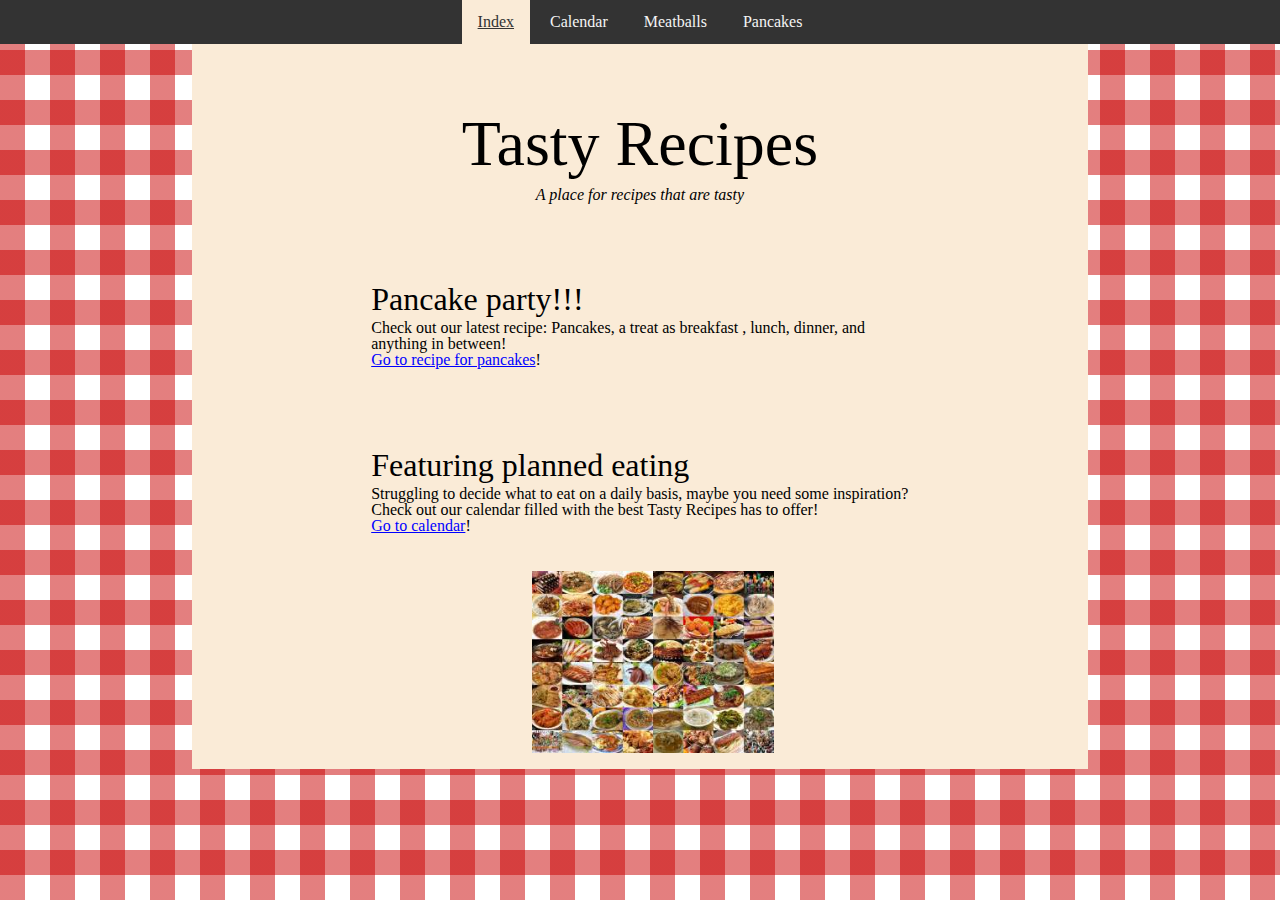
<file: index.html>
<!DOCTYPE html>
<html lang="en">
<head>
  <meta charset="UTF-8">
  <title>Index TR</title>
  <meta name="viewport" content="width=device-width, initial-scale=1.0" />
  <link rel="stylesheet" type="text/css" href="resources/css/reset.css" />
  <link rel="stylesheet" type="text/css" href="resources/css/base.css" />
  <link rel="stylesheet" type="text/css" href="resources/css/nav.css" />
  <link rel="stylesheet" type="text/css" href="resources/css/button.css" />
  <link rel="stylesheet" type="text/css" href="resources/css/index.css" />
</head>
<body>
<div id="top-wrap">
    <nav>
        <ul>
            <li><a id="current-page" href="index.html">Index</a></li>
            <li><a href="calendar.html">Calendar</a></li>
            <li><a href="recipes-meatballs.html">Meatballs</a></li>
            <li><a href="recipes-pancakes.html">Pancakes</a></li>
        </ul>
        <div id="dropdown">  <button id="dropbtn">Navigation</button>
          <div id="dropdown-content">
            <a href="index.html">Index</a>
            <a href="calendar.html">Calendar</a>
            <a href="recipes-meatballs.html">Meatballs</a>
            <a href="recipes-pancakes.html">Pancakes</a>
          </div>
        </div>
    </nav>
</div>

<div id="page-wrap">
  <main>
    <header>
      <h1>Tasty Recipes</h1>
      <p>A place for recipes that are tasty</p>
    </header>

    <section>
      <div class="new-recipe">
        <h2>Pancake party!!!</h2>
        <p>Check out our latest recipe: Pancakes, a treat as breakfast
          , lunch, dinner, and anything in between!<br />
          <a href="recipes-pancakes.html">Go to recipe for pancakes</a>!</p>
      </div>

      <div class="calendar-promo">
        <h2>Featuring planned eating</h2>
        <p>Struggling to decide what to eat on a daily basis, maybe you need some inspiration?
        Check out our calendar filled with the best Tasty Recipes has to offer!<br />
        <a href="calendar.html">Go to calendar</a>!</p>
      </div>

      <figure><img src="resources/images/manyfood.jpg" alt="A cornucopia of delicious food" /> </figure>

    </section>
  </main>
</div>

</body>
</html>
</file>
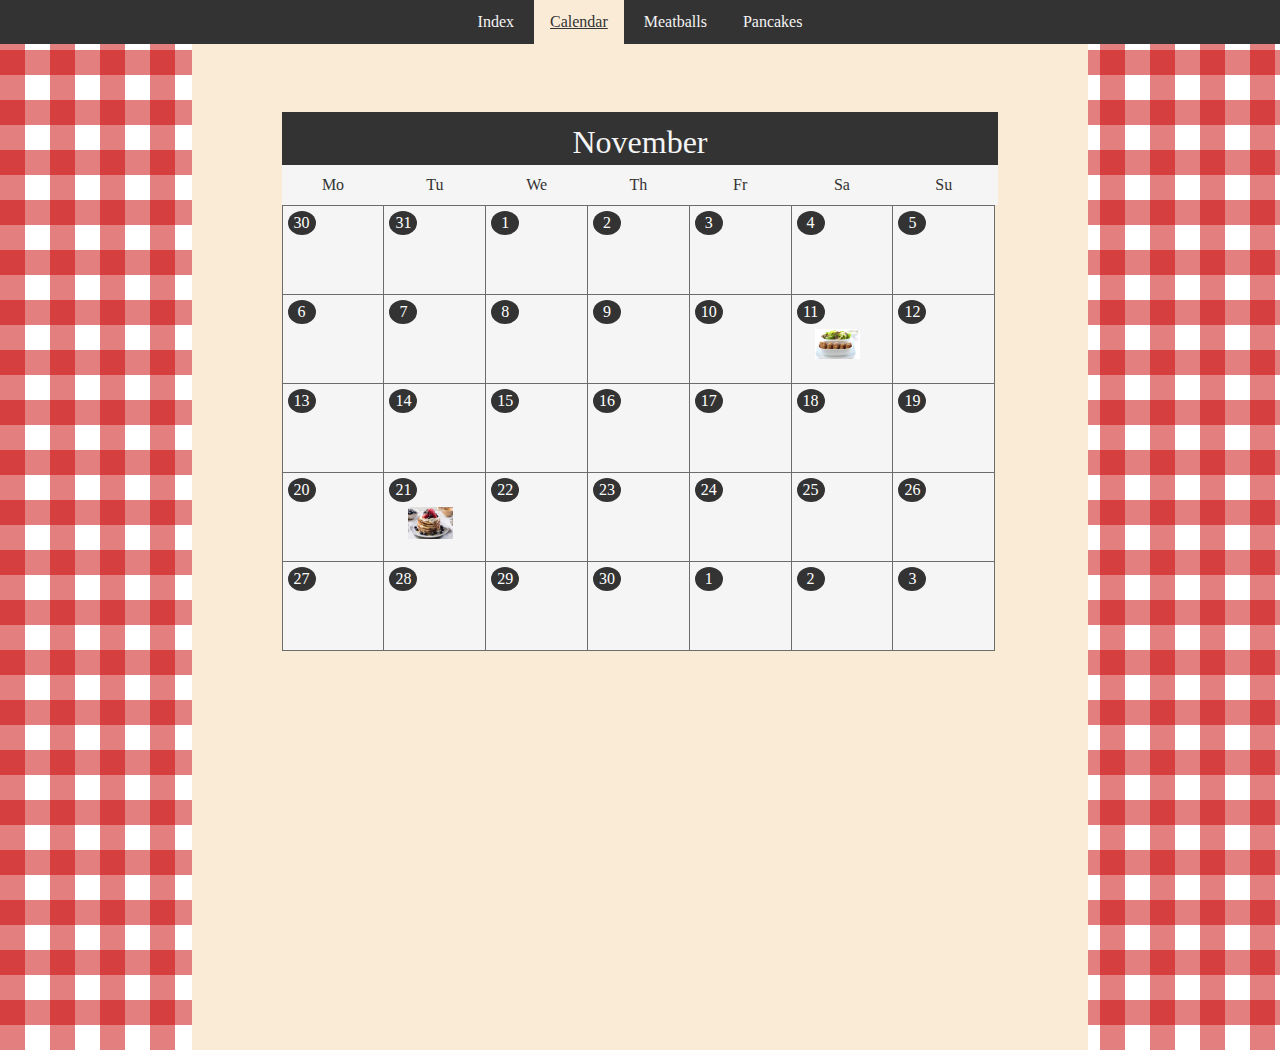
<file: calendar.html>
<!DOCTYPE html>
<html lang="en">
<head>
    <meta charset="UTF-8">
    <title>Calendar</title>
    <meta name="viewport" content="width=device-width, initial-scale=1.0" />
    <link rel="stylesheet" type="text/css" href="resources/css/reset.css" />
    <link rel="stylesheet" type="text/css" href="resources/css/base.css" />
    <link rel="stylesheet" type="text/css" href="resources/css/nav.css" />
    <link rel="stylesheet" type="text/css" href="resources/css/button.css" />
    <link rel="stylesheet" type="text/css" href="resources/css/respcalendar.css" />
</head>
<body>
<div id="top-wrap">
    <nav>
        <ul>
            <li><a href="index.html">Index</a></li>
            <li><a id="current-page" href="calendar.html">Calendar</a></li>
            <li><a href="recipes-meatballs.html">Meatballs</a></li>
            <li><a href="recipes-pancakes.html">Pancakes</a></li>
        </ul>
      <div id="dropdown">  <button id="dropbtn">Navigation</button>
        <div id="dropdown-content">
          <a href="index.html">Index</a>
          <a href="calendar.html">Calendar</a>
          <a href="recipes-meatballs.html">Meatballs</a>
          <a href="recipes-pancakes.html">Pancakes</a>
        </div>
      </div>
    </nav>
</div>

<div id="page-wrap">
  <!--https://responsivedesign.is/patterns/calendar/-->
  <header class="month-label">
        <h3>November</h3>
  </header>
  <div id="calendar">
    <ul class="weekdays">
      <li>Mo</li>
      <li>Tu</li>
      <li>We</li>
      <li>Th</li>
      <li>Fr</li>
      <li>Sa</li>
      <li>Su</li>
    </ul>
    <!-- Row 1 -->
    <ul class="days">
      <li class="day other-month">
        <div class="date">30</div>
      </li>
      <li class="day other-month">
        <div class="date">31</div>
      </li>
      <li class="day"><div class="date">1</div></li>
      <li class="day"><div class="date">2</div></li>
      <li class="day"><div class="date">3</div></li>
      <li class="day"><div class="date">4</div></li>
      <li class="day"><div class="date">5</div></li>
    </ul>
    <!-- Row 2 -->
    <ul class="days">
      <li class="day"><div class="date">6</div></li>
      <li class="day"><div class="date">7</div></li>
      <li class="day"><div class="date">8</div></li>
      <li class="day"><div class="date">9</div></li>
      <li class="day"><div class="date">10</div></li>
      <li class="day"><div class="date">11</div>
        <a href="recipes-meatballs.html">
          <img class="img-link" src="resources/images/img_meatballs.jpg" alt="Food of the day: meatballs"/>
        </a>
      </li>
      <li class="day"><div class="date">12</div></li>
    </ul>
    <!-- Row 3 -->
    <ul class="days">
      <li class="day">
        <div class="date">13</div>
      </li>
      <li class="day"><div class="date">14</div></li>
      <li class="day"><div class="date">15</div></li>
      <li class="day"><div class="date">16</div></li>
      <li class="day"><div class="date">17</div></li>
      <li class="day"><div class="date">18</div></li>
      <li class="day"><div class="date">19</div></li>
    </ul>
    <!-- Row 4 -->
    <ul class="days">
      <li class="day"><div class="date">20</div></li>
      <li class="day"><div class="date">21</div>
        <a href="recipes-pancakes.html">
          <img class="img-link" src="resources/images/img_pancakes.jpg" alt="Food of the day: pancakes"/>
        </a>
      </li>
      <li class="day"><div class="date">22</div></li>
      <li class="day"><div class="date">23</div></li>
      <li class="day"><div class="date">24</div></li>
      <li class="day"><div class="date">25</div></li>
      <li class="day"><div class="date">26</div></li>
    </ul>
    <!-- Row 5 -->
    <ul class="days">
      <li class="day"><div class="date">27</div></li>
      <li class="day"><div class="date">28</div></li>
      <li class="day"><div class="date">29</div></li>
      <li class="day"><div class="date">30</div></li>
      <li class="day other-month"><div class="date">1</div></li>
      <li class="day other-month"><div class="date">2</div></li>
      <li class="day other-month"><div class="date">3</div></li>
    </ul>
  </div>
</div>
</body>
</html>
</file>
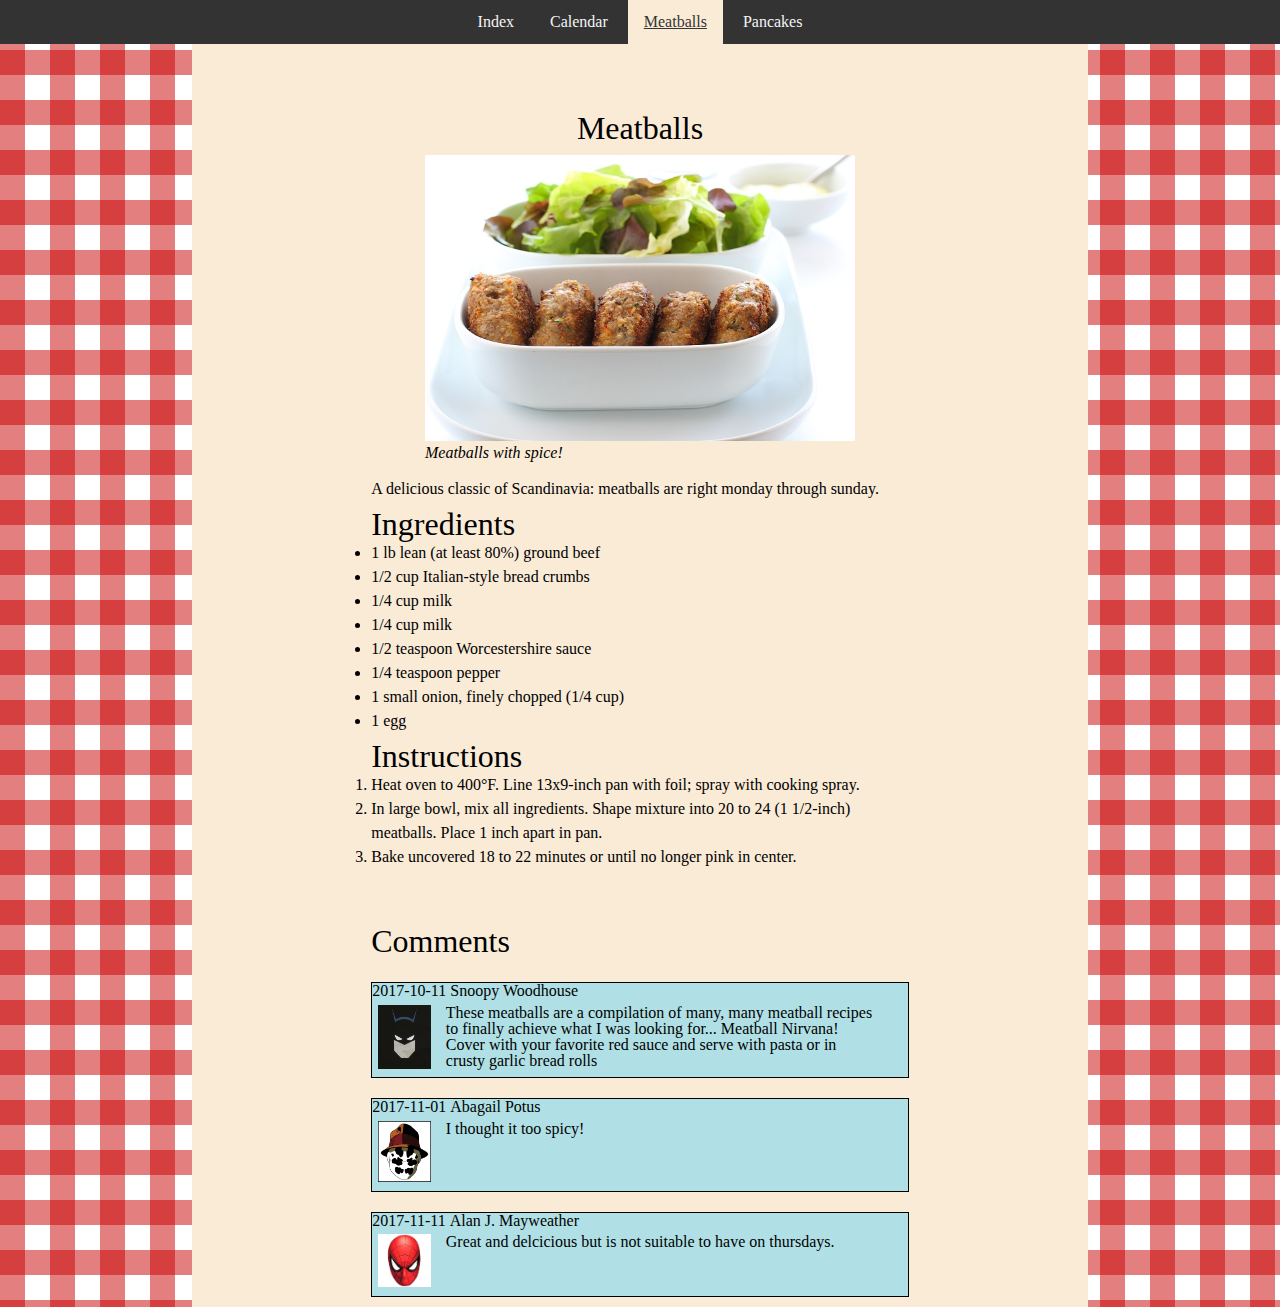
<file: recipes-meatballs.html>
<!DOCTYPE html>
<html lang="en">
<head>
  <meta charset="UTF-8">
  <title>Tasty Recipes | Meatballs</title>
  <meta name="viewport" content="width=device-width, initial-scale=1.0" />
  <link rel="stylesheet" type="text/css" href="resources/css/reset.css" />
  <link rel="stylesheet" type="text/css" href="resources/css/base.css" />
  <link rel="stylesheet" type="text/css" href="resources/css/nav.css" />
  <link rel="stylesheet" type="text/css" href="resources/css/button.css" />
  <link rel="stylesheet" type="text/css" href="resources/css/recipe.css" />
  <link rel="stylesheet" type="text/css" href="resources/css/comments.css" />
</head>

<body>
<div id="top-wrap">
  <nav>
      <ul>
        <li><a href="index.html">Index</a></li>
        <li><a href="calendar.html">Calendar</a></li>
        <li><a id="current-page" href="recipes-meatballs.html">Meatballs</a></li>
        <li><a href="recipes-pancakes.html">Pancakes</a></li>
      </ul>

    <div id="dropdown">  <button id="dropbtn">Navigation</button>
      <div id="dropdown-content">
        <a href="index.html">Index</a>
        <a href="calendar.html">Calendar</a>
        <a href="recipes-meatballs.html">Meatballs</a>
        <a href="recipes-pancakes.html">Pancakes</a>
      </div>
    </div>
  </nav>
</div>

<div id="page-wrap">
  <main>
    <header><h2>Meatballs</h2></header>
  <figure class="figure-dish">
    <img src="resources/images/img_meatballs.jpg" alt="A spicy meatball" />
    <figcaption>Meatballs with spice!</figcaption>
  </figure>
  <section id="description"><p>A delicious classic of Scandinavia: meatballs are right monday through sunday.</p></section>
    <section>
      <h3>Ingredients</h3>
      <ul>
        <li>1 lb lean (at least 80%) ground beef</li>
        <li>1/2 cup Italian-style bread crumbs</li>
        <li>1/4 cup milk</li>
        <li>1/4 cup milk</li>
        <li>1/2 teaspoon Worcestershire sauce</li>
        <li>1/4 teaspoon pepper</li>
        <li>1 small onion, finely chopped (1/4 cup)</li>
        <li>1 egg</li>
      </ul>
    </section>
  <section id="instructions">
      <h3>Instructions</h3>
      <ol>
        <li>Heat oven to 400°F. Line 13x9-inch pan with foil; spray with cooking spray.</li>
        <li>In large bowl, mix all ingredients. Shape mixture into 20 to 24 (1 1/2-inch) meatballs. Place 1 inch apart in pan.</li>
        <li>Bake uncovered 18 to 22 minutes or until no longer pink in center.</li>
      </ol>
  </section>
  </main>

<!--<div id="comment-section-outer">-->
  <div id="comment-wrap">
    <h3>Comments</h3>
    <div class="post">
      <div class="date-from">
        <div class="date"><p>2017-10-11</p></div>
        <div class="from"><p>Snoopy Woodhouse</p></div>
      </div>
      <div class="img-comment">
          <figure class="user-pic-fig"><img src="resources/images/batman.jpg" alt="User image"/></figure>
        <div class="comment"><p>These meatballs are a compilation of many, many meatball recipes
          to finally achieve what I was looking for... Meatball Nirvana! Cover with your favorite
          red sauce and serve with pasta or in crusty garlic bread rolls</p></div>
      </div>
    </div>
    <div class="post">
      <div class="date-from">
        <div class="date"><p>2017-11-01</p></div>
        <div class="from"><p>Abagail Potus</p></div>
      </div>
      <div class="img-comment">
        <figure class="user-pic-fig"><img src="resources/images/rorschach.png" alt="User image"/></figure>
        <div class="comment"><p>I thought it too spicy!</p></div>
      </div>
    </div>
    <div class="post">
      <div class="date-from">
        <div class="date"><p>2017-11-11</p></div>
        <div class="from"><p>Alan J. Mayweather</p></div>
      </div>
      <div class="img-comment">
        <figure class="user-pic-fig"><img src="resources/images/spiderman.jpg" alt="User image"/></figure>
        <div class="comment"><p>Great and delcicious but is not suitable to have on thursdays.</p></div>
      </div>
    </div>
  </div>
</div>

</body>
</html>
</file>
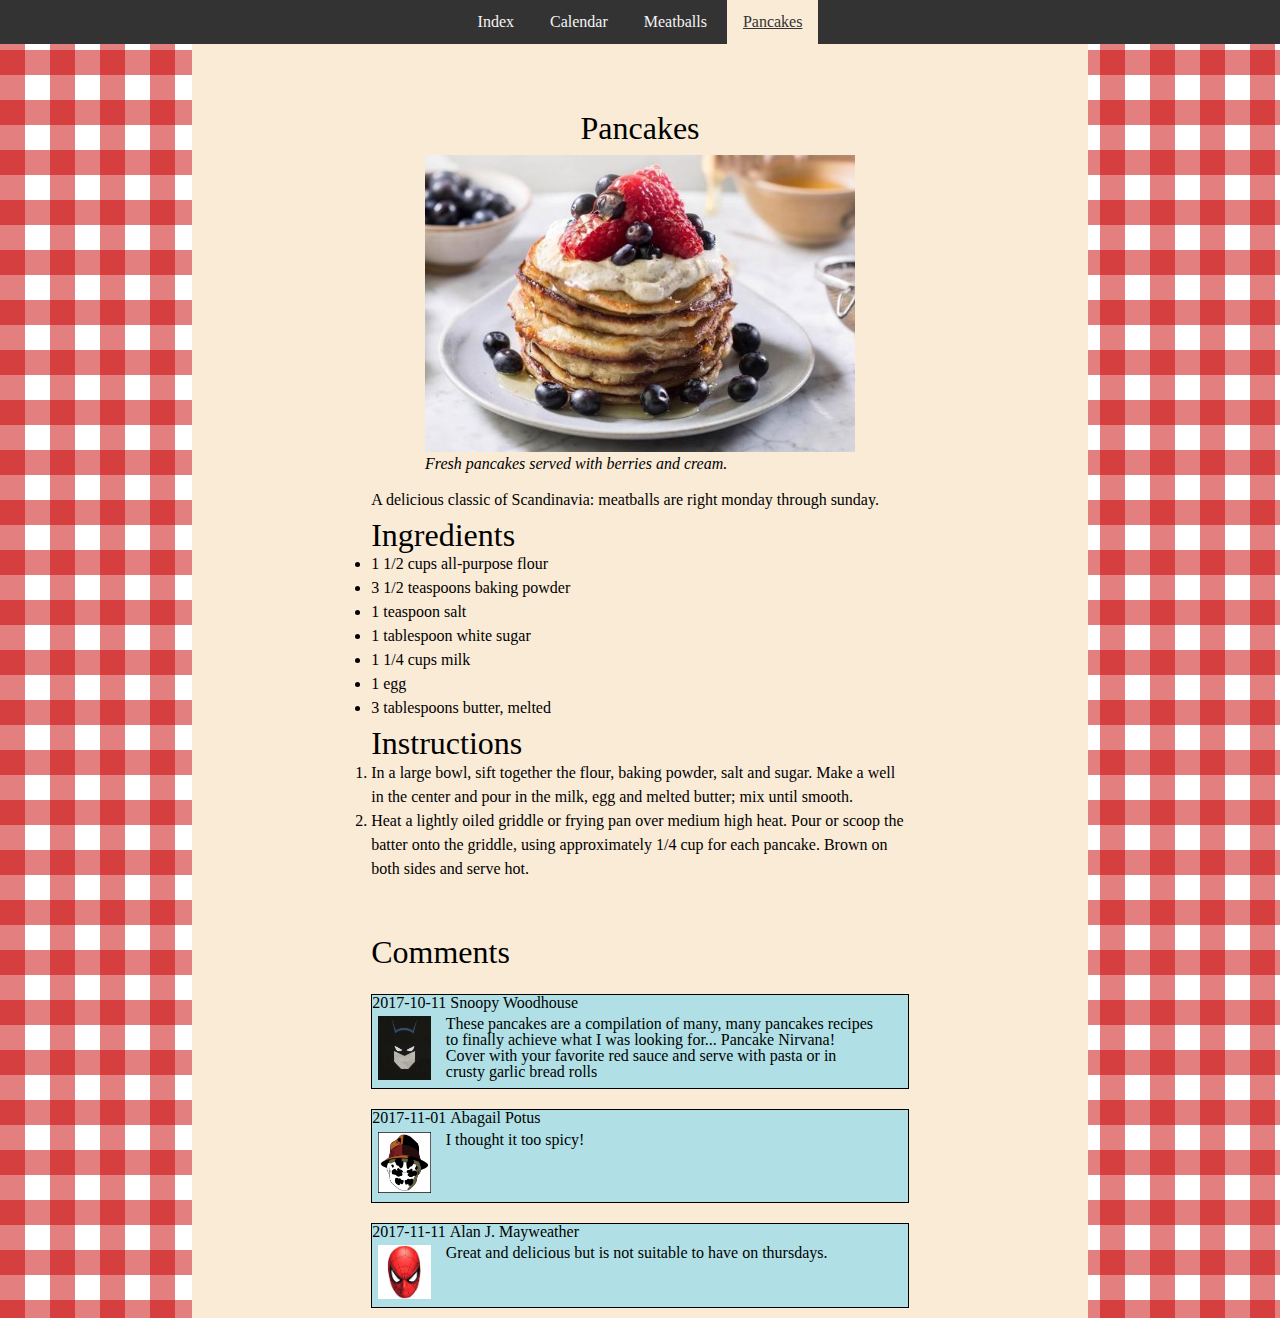
<file: recipes-pancakes.html>
<!DOCTYPE html>
<html lang="en">
<head>
    <meta charset="UTF-8">
    <title>Tasty Recipes | Pancakes</title>
    <meta name="viewport" content="width=device-width, initial-scale=1.0" />
    <link rel="stylesheet" type="text/css" href="resources/css/reset.css" />
    <link rel="stylesheet" type="text/css" href="resources/css/base.css" />
    <link rel="stylesheet" type="text/css" href="resources/css/nav.css" />
    <link rel="stylesheet" type="text/css" href="resources/css/button.css" />
    <link rel="stylesheet" type="text/css" href="resources/css/recipe.css" />
    <link rel="stylesheet" type="text/css" href="resources/css/comments.css" />


</head>

<body>
<div id="top-wrap">
    <nav>
        <ul>
            <li><a href="index.html">Index</a></li>
            <li><a href="calendar.html">Calendar</a></li>
            <li><a href="recipes-meatballs.html">Meatballs</a></li>
            <li><a id="current-page" href="recipes-pancakes.html">Pancakes</a></li>
        </ul>

        <div id="dropdown">  <button id="dropbtn">Navigation</button>
            <div id="dropdown-content">
                <a href="index.html">Index</a>
                <a href="calendar.html">Calendar</a>
                <a href="recipes-meatballs.html">Meatballs</a>
                <a href="recipes-pancakes.html">Pancakes</a>
            </div>
        </div>
    </nav>
</div>

<div id="page-wrap">
    <main>
      <header><h2>Pancakes</h2></header>
        <figure class="figure-dish">
            <img src="resources/images/img_pancakes.jpg" alt="Delicious pancakes" />
            <figcaption>Fresh pancakes served with berries and cream.</figcaption>
        </figure>
        <section id="description"><p>A delicious classic of Scandinavia: meatballs are right monday
            through sunday.</p></section>
        <section>
            <h3>Ingredients</h3>
            <ul>
                <li>1 1/2 cups all-purpose flour</li>
                <li>3 1/2 teaspoons baking powder</li>
                <li>1 teaspoon salt</li>
                <li>1 tablespoon white sugar</li>
                <li>1 1/4 cups milk</li>
                <li>1 egg</li>
                <li>3 tablespoons butter, melted</li>
            </ul>
        </section>
        <section id="instructions">
            <h3>Instructions</h3>
            <ol>
                <li>In a large bowl, sift together the flour, baking powder, salt and sugar.
                    Make a well in the center and pour in the milk, egg and melted butter; mix until smooth.</li>
                <li>Heat a lightly oiled griddle or frying pan over medium high heat.
                    Pour or scoop the batter onto the griddle, using approximately 1/4 cup for each pancake.
                    Brown on both sides and serve hot.</li>
            </ol>
        </section>
    </main>

    <div id="comment-wrap">
        <h3>Comments</h3>
        <div class="post">
            <div class="date-from">
                <div class="date"><p>2017-10-11</p></div>
                <div class="from"><p>Snoopy Woodhouse</p></div>
            </div>
            <div class="img-comment">
                <figure class="user-pic-fig"><img src="resources/images/batman.jpg" alt="User image"/></figure>
                <div class="comment"><p>These pancakes are a compilation of many, many pancakes recipes
                    to finally achieve what I was looking for... Pancake Nirvana! Cover with your favorite
                    red sauce and serve with pasta or in crusty garlic bread rolls</p></div>
            </div>
        </div>
        <div class="post">
            <div class="date-from">
                <div class="date"><p>2017-11-01</p></div>
                <div class="from"><p>Abagail Potus</p></div>
            </div>
            <div class="img-comment">
                <figure class="user-pic-fig"><img src="resources/images/rorschach.png" alt="User image"/></figure>
                <div class="comment"><p>I thought it too spicy!</p></div>
            </div>
        </div>
        <div class="post">
            <div class="date-from">
                <div class="date"><p>2017-11-11</p></div>
                <div class="from"><p>Alan J. Mayweather</p></div>
            </div>
            <div class="img-comment">
                <figure class="user-pic-fig"><img src="resources/images/spiderman.jpg" alt="User image"/></figure>
                <div class="comment"><p>Great and delicious but is not suitable to have on thursdays.</p></div>
            </div>
        </div>
    </div>
</div>

</body>
</html>
</file>
<file: resources/css/base.css>
body {
    font-family: "Californian FB", serif;
    font-size: 16px;
    font-style: normal;
    font-weight: normal;
    color: black;
    background-color: white;
    background-image: linear-gradient(90deg, rgba(200,0,0,.5) 50%, transparent 50%),
        linear-gradient(rgba(200,0,0,.5) 50%, transparent 50%);
    background-size: 50px 50px;
    min-width: 320px;
}

a {
    cursor: pointer;
    font-weight: inherit;
    font-style: inherit;
    font-size: 100%;
    font-family: inherit;
}

a:hover {
    color: mediumspringgreen;
    text-decoration: none;
}

a:link {
    color: royalblue;
}

a:visited {
    color: deeppink;
}

#page-wrap {
    width: 70%;
    padding-top: 6%;
    background-color: antiquewhite;
    margin: auto;
    overflow: hidden;

}

main {
    width: 60%;
    margin: auto;
}

h3 {
    font-size: 2rem;
    padding-top: 2%;
    padding-bottom: 1%;
}

ol {
    list-style: decimal;
}

ul {
    list-style: disc;
}

@media only screen and (max-width: 480px) {
    #page-wrap {
        width: 90%;
        height: 100%;
    }

    main {
        width: 85%;
    }

    h3{
        font-size: 1.1em;
        font-weight: bold;
        padding-top: 8%;
        padding-bottom: 4%;
    }
}
</file>
<file: resources/css/nav.css>
#top-wrap {
    text-align:center;
    height: 35px;
}

nav {
    margin: 0;
    padding: 0;
    background-color: #333;
    position: fixed;
    top: 0;
    width: 100%;
    font-family: inherit;
    z-index: 1;
}

nav a {
    display: inline-block;
    padding: 14px 16px;
    font-size: 1em;
    text-decoration: none;
}

nav a:not(#current-page) {
    color: whitesmoke;
}

nav a:hover:not(#current-page)  {
    background-color: #111;
}

nav #current-page {
    background-color: antiquewhite;
    color: #333;
    text-decoration: underline;
}

nav li {
    list-style: none;
    display: inline-block;
}
</file>
<file: resources/css/button.css>
#dropbtn {
    background-color: #333;
    color: white;
    padding: 16px;
    font-family: inherit;
    font-size: 16px;
    border: none;
}

#dropdown {
    position: relative;
    display: none;
}

#dropdown-content {
    display: none;
    position: absolute;
    background-color: #f9f9f9;
    min-width: 160px;
    box-shadow: 0px 8px 16px 0px rgba(0,0,0,0.2);
    z-index: 1;
}

#dropdown-content a {
    color: #333;
    padding: 12px 16px;
    text-decoration: none;
    display: block;
}

#dropdown-content a:hover {
    background-color: #111;
    color: white;
}

#dropdown:hover #dropdown-content {
    display: block;
}

#dropdown:hover #dropbtn {
    background-color: #111;
}

@media only screen and (max-width: 480px) {
    #dropdown {
        display: inline-block;
    }

    nav ul {
        display: none;
    }
}
</file>
<file: resources/css/index.css>
#page-wrap {
    height: 100%;
}

#page-wrap a:link {
    color: blue;
}

#page-wrap a:visited {
    color: darkred;
}

#page-wrap a:hover {
    color: navy;
    text-decoration: none;
}

header {
    text-align: center;
}

header h1 {
    font-size: 4rem;
    margin-bottom: 2%;
}

header p {
    font-style: italic;
}

section div {
    margin-top: 15%;
}

h2 {
    font-size: 2em;
    margin-bottom: 5px;
}

figure {
    width: 90%;
    margin-top: 7%;
}

img {
    display: block;
    margin: auto;
    width: 50%;
    min-width: 100px;
}

@media only screen and (max-width: 480px) {
   header h1 {
       font-size: 1.6rem;
       font-weight: bolder;
   }

   h2 {
        font-size: 1.1rem;
        font-weight: bolder;
    }
}
</file>
<file: resources/css/respcalendar.css>
#page-wrap {
    padding-bottom: 400px;
}

header {
    text-align: center;
    background-color: #333333;
    color: whitesmoke;
    width: 80%;
    margin: auto;
}

#calendar {
    margin: auto;
    width: 80%;
}

#calendar ul {
    list-style: none;
    padding: 0;
    margin: 0;
    width: 100%;
}

#calendar li {
    display: block;
    float: left;
    width: 14.342%;
    padding: 5px;
    box-sizing: border-box;
    border: 1px solid #6c6c6c;
    margin-right: -1px;
    margin-bottom: -1px;
}

#calendar ul.weekdays {
    height: 40px;
    background: whitesmoke;
}

#calendar ul.weekdays li {
    text-align: center;
    line-height: 20px;
    border: none; /*Needed?*/
    padding: 10px 6px; /*Needed?*/
    color: #333333;
    font-size: inherit;
}

#calendar .days li {
    height: 90px;
    background: whitesmoke;
}

#calendar .days li:hover {
    background: antiquewhite;
}

#calendar .date {
    text-align: center;
    margin-bottom: 5px;
    padding: 4px;
    background-color: #333;
    color: #fff;
    width: 20px;
    border-radius: 50%; /*Makes it circular*/
    float: left;
}
#calendar .other-month {
    background: #20af5a;
    color: #666;
}

.img-link {
    width: 50%;
    height: auto;
    padding-left: 20%;
}

@media (max-width: 480px) {
    #calendar .weekdays, #calendar .other-month {
        display: none;
    }

    #calendar li {
        /*height: auto;*/
        border: 1px solid #ededed;
        width: 100%;    /*This makes the li's to stretch and make it to a list*/
        padding: 10px;
        margin-bottom: -1px;
    }

    #calender .date {
        /*float: none;*/
    }
    .img-link {
        height: 50px;
        width: auto;
    }

    #page-wrap {
        padding: 0;
    }
}
</file>
<file: resources/css/recipe.css>
.header {
    margin: auto;
}

h2 {
    text-align: center;
    font-size: 2rem;
    margin-bottom: 2%;
}

.figure-dish {
    width: 80%;
    margin: auto;
 }

.figure-dish img {
    display: block; /*display block (not inline-block) paired with margin: auto give center-H.*/
    /*margin: auto; !*Don't need this one, since I fill figure with image and center figure instead.*!*/
    width: 100%;
}

.figure-dish figcaption {
    font-style: italic;
    padding-top: 1%;
}

section {
    line-height: 150%;
}

#description {
    margin-top: 3%;
}

@media only screen and (max-width: 480px) {
    h2 {
        font-size: 1.5em;
    }
}
</file>
<file: resources/css/comments.css>
#comment-wrap {
    max-width:60%;
    margin: auto;
    padding-top: 5%;
}

.post {
    border: solid black 1px;
    background-color: powderblue;
    margin-bottom: 10px;
    margin-top: 20px;
}

.date-from div {
    display: inline-block;
}

.user-pic-fig {
    margin: 1%;
    max-width: 10%;
    display: inline-block;
}

.user-pic-fig img {
    width: 100%;
}

.comment {
    display: inline-block;
    vertical-align: top;
    padding: 1%;
    width: 80%;
}
</file>
